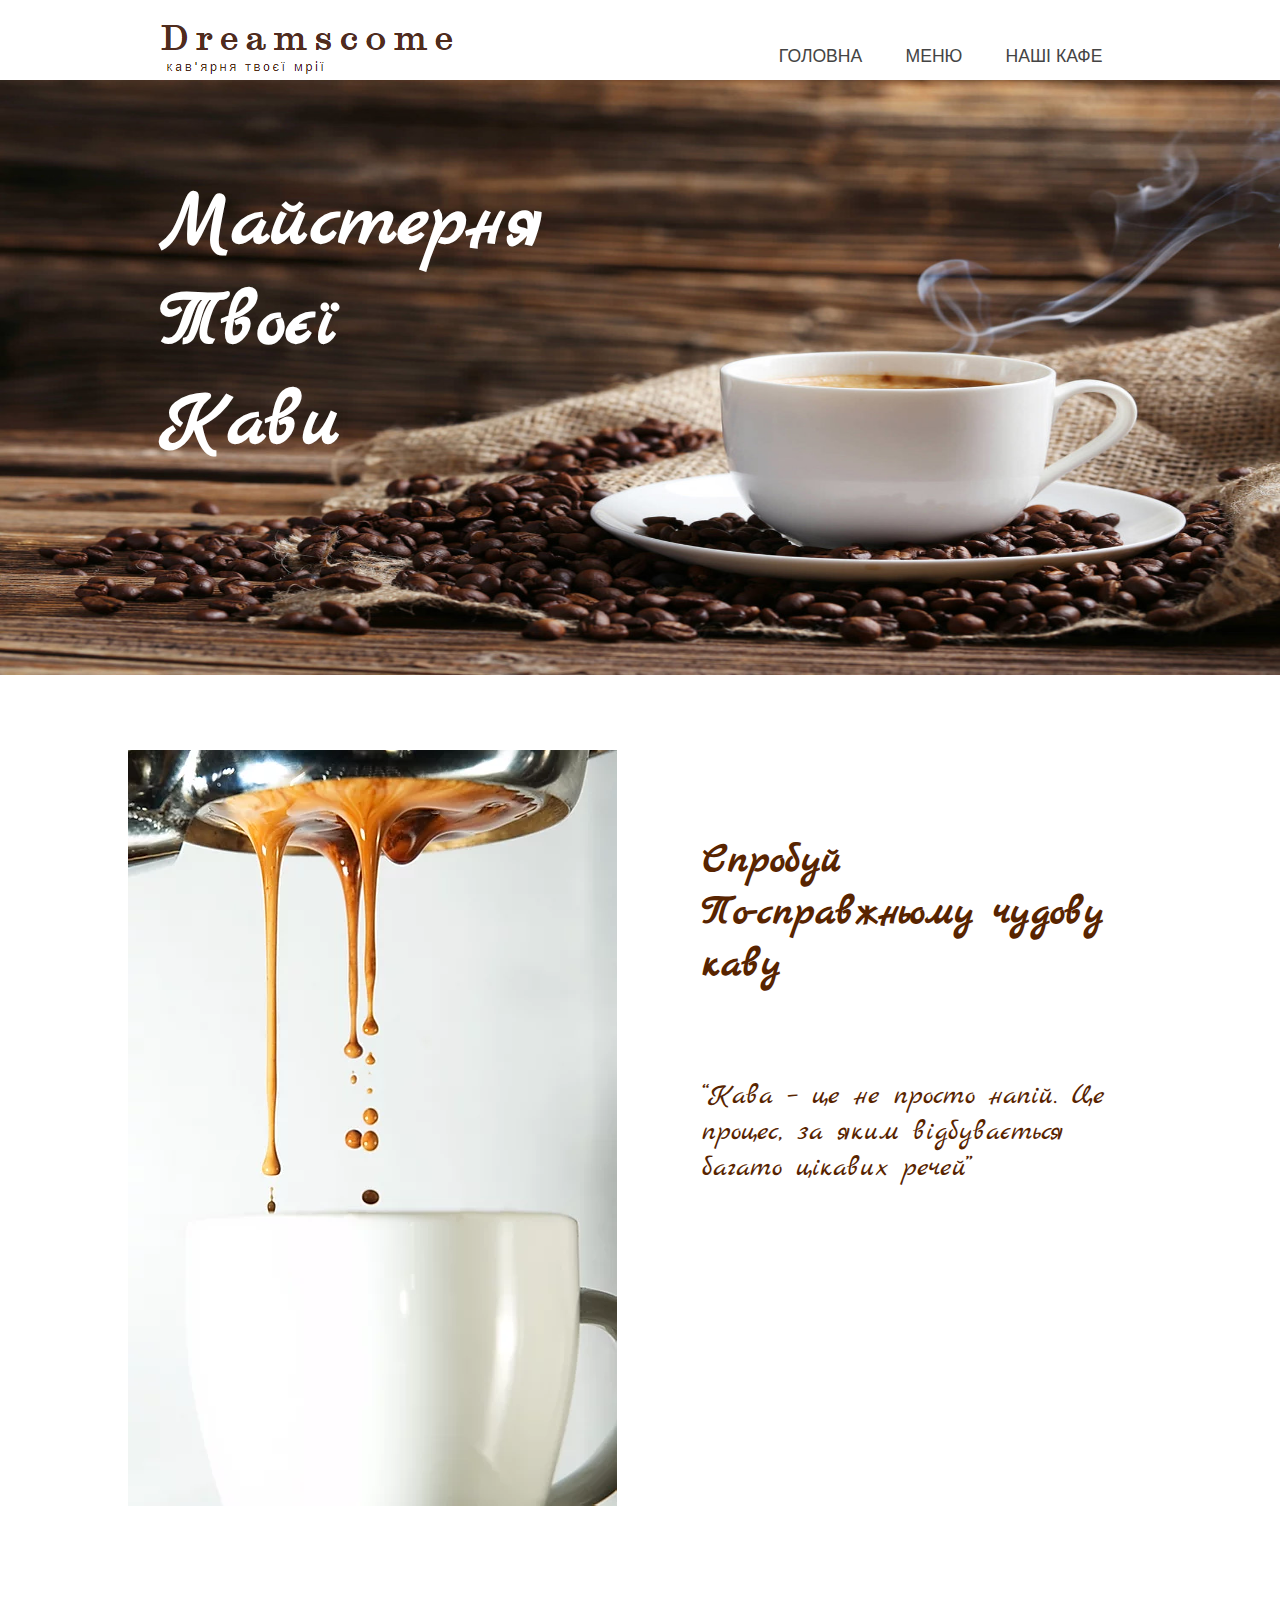
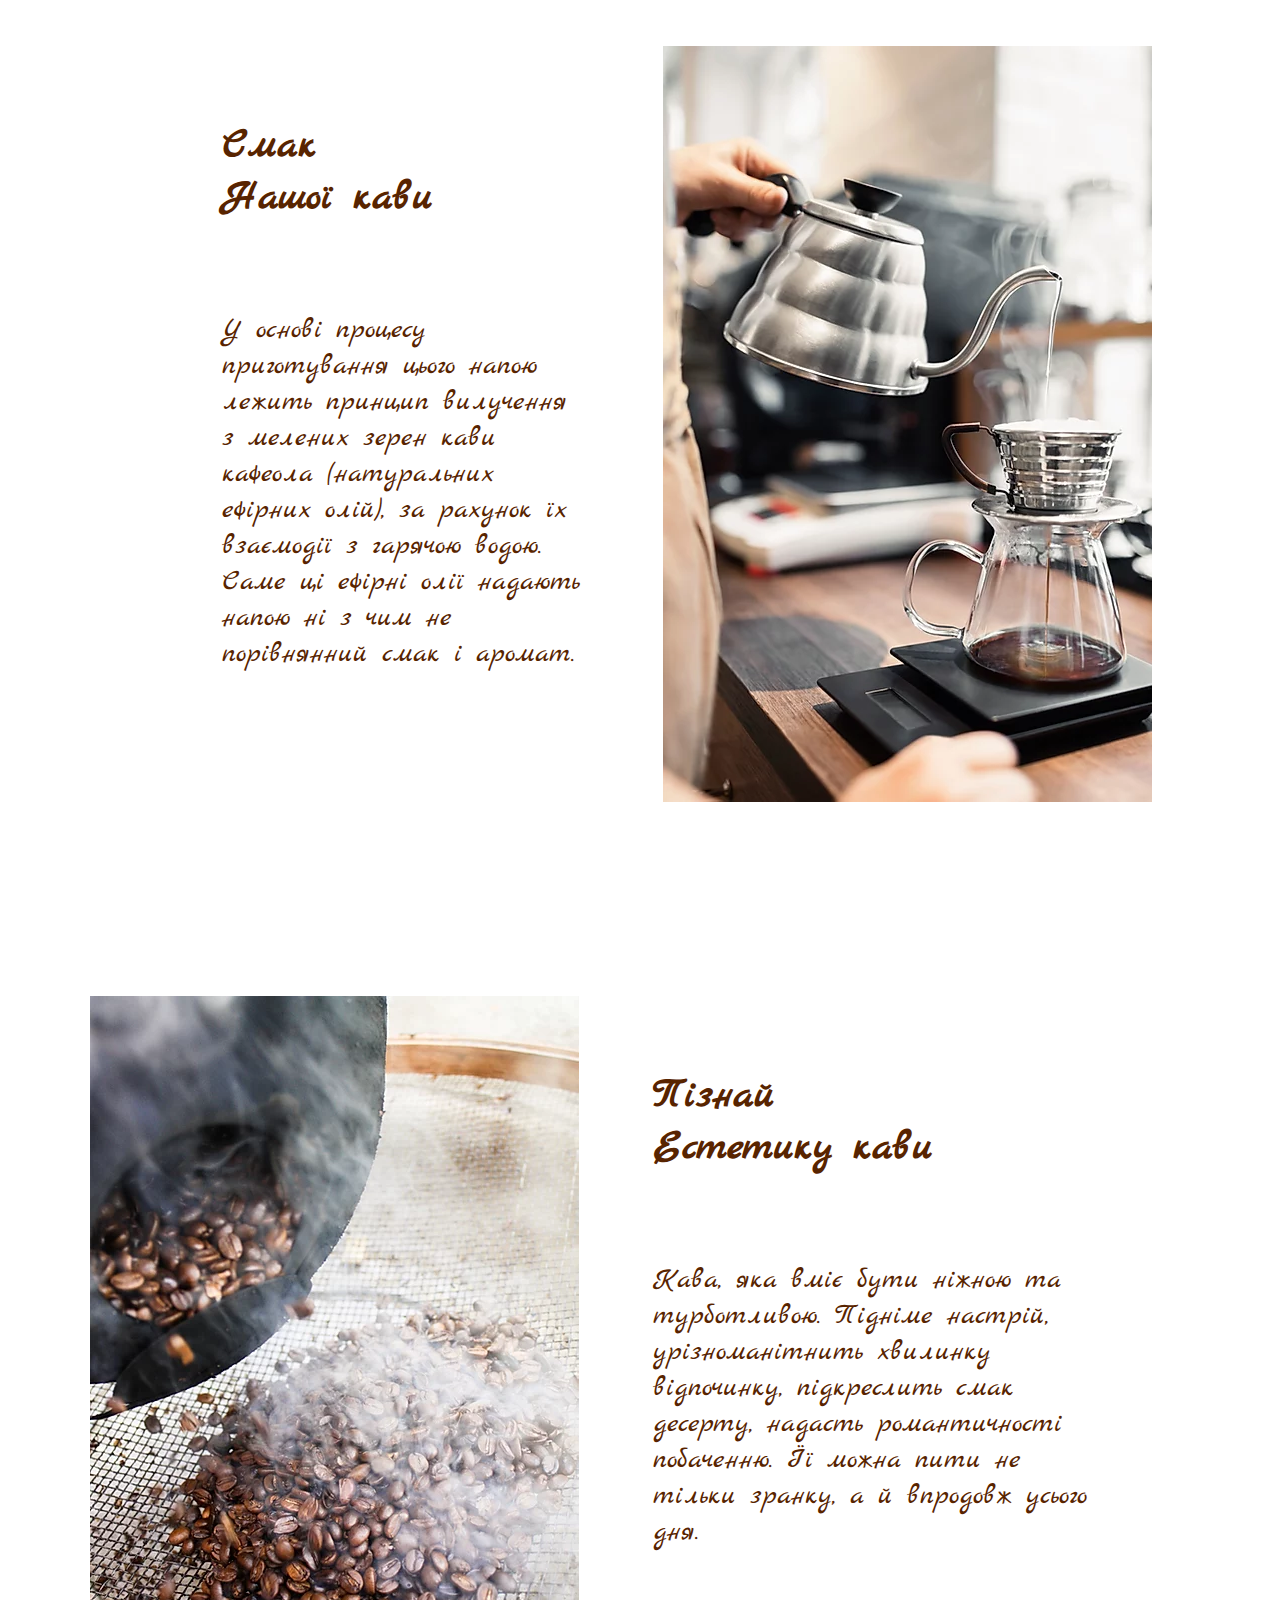
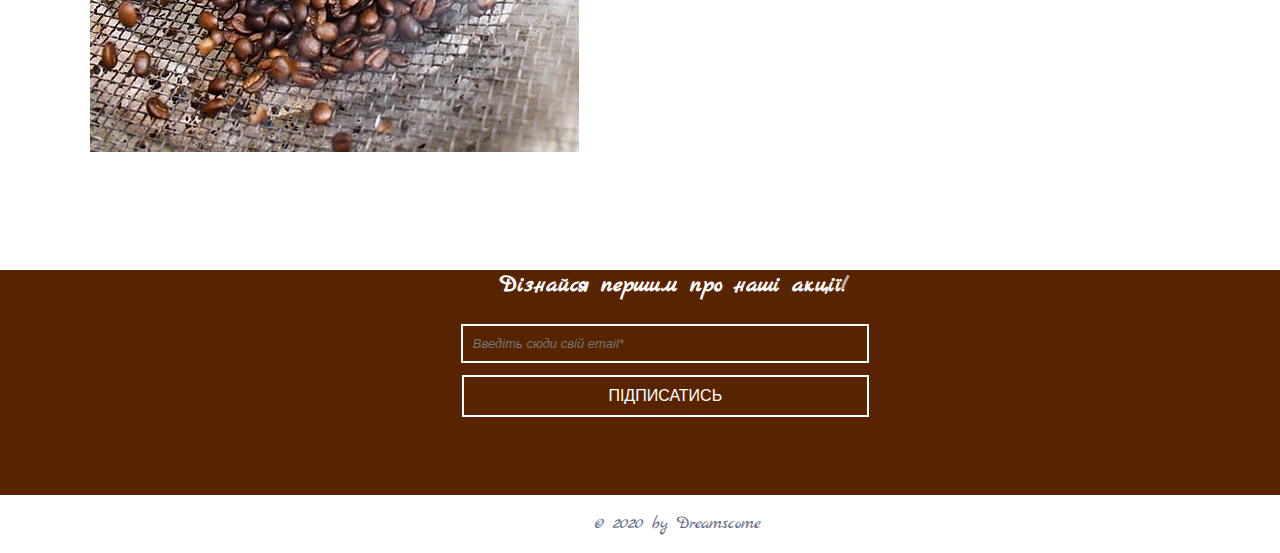
<file: index.html>
<!DOCTYPE html>
<html>
<html lang="ukr">

<head>

	<meta charset="UTF-8"/>
	<link rel="shortcut icon"  type="image/x-icon" href="images/favicon.ico">
	<title> Dreamscome</title>
	<link rel="stylesheet" href="styles/main_style.css">
		<link href="https://fonts.googleapis.com/css?family=Marck+Script&display=swap" rel="stylesheet">

</head>

<body>
	<header>
		<div class="wrap">
		<div class="header">
		<div class="logo">
			<a href=""><img src="images/logo.png" alt=""/></a>
		</div>
		<div class="nav">
			<ul>
				<li><a href="">Головна</a></li>
				<li><a href="menu.html">Меню</a></li>
				<li><a href="" class="submenu-link">Наші кафе</a>
					<ul class="submenu">
						<li><a href="https://www.google.com/maps/place/Kava+Vid+Stryyka/@49.2563454,23.8481758,17.5z/data=!4m8!1m2!2m1!1smap!3m4!1s0x473a6a1d00aa8d57:0x591923e80a9ff28!8m2!3d49.2568221!4d23.8481607">Львів</a></li>
 						<li><a href="https://www.google.com/maps/place/Kava+Vid+Stryyka/@49.2563454,23.8481758,17.5z/data=!4m8!1m2!2m1!1smap!3m4!1s0x473a6a1d00aa8d57:0x591923e80a9ff28!8m2!3d49.2568221!4d23.8481607">Стрий</a></li>
					</ul>
				</li>
			</ul>
		</div>
		</div>
		</div>
	</header>

	<section class="main">
		<div class="wrap">
		<div class="text">
			<h2>
				<br>Майстерня<br>
				Твоєї<br>
				Кави
			</h2>
		</div>
		</div>
	</section>

	<section class="first">
		<div class="foto1 " >
			<img src="images/second.png" alt=""/>
		</div>
		<div class="wrap">
		<div class="text_first" >
			<h1>
				Спробуй<br>
				По-справжньому чудову каву<br>
			</h1>
			<p>
				“Кава – це не просто напій. Це процес, за яким відбувається багато цікавих речей”
			</p>
		</div>
		</div>
	</section>

	<section class="second">
		<div class="foto2 " >
			<img src="images/third.png" alt=""/>
		</div>
		<div class="wrap">
		<div class="text_second" >
			<h1>
				Смак<br>
				Нашої кави<br>
			</h1>
			<p>
				У основі процесу приготування цього напою лежить принцип вилучення з мелених зерен кави кафеола (натуральних ефірних олій), за рахунок їх взаємодії з гарячою водою. Саме ці ефірні олії надають напою ні з чим не порівнянний смак і аромат.
			</p>
		</div>
		</div>
	</section>

	<section class="third">
		<div class="foto3 " >
			<img src="images/fourth.png" alt=""/>
		</div>
		<div class="wrap">
		<div class="text_third" >
			<h1>
				Пізнай<br>
				Естетику кави<br>
			</h1>
			<p>
				Кава, яка вміє бути ніжною та турботливою. Підніме настрій, урізноманітнить хвилинку відпочинку, підкреслить смак десерту, надасть романтичності побаченню. Її можна пити не тільки зранку, а й впродовж усього дня.
			</p>
		</div>
		</div>
	</section>

	<section id="contact">
		<div class="wrap_contact">
			<h3>Дізнайся першим про наші акції!</h3>
		<div class="contact-form">
		<form method="post" action="#">
			<input type="email" name="email" placeholder="Введіть сюди свій email*">
			<div class="clear"> </div>
			<span><input type="submit" name="submit" value="Підписатись"></span>
			<div class="clear"></div>
		</form>
		</div>
		</div>
	</section>

	<footer>
		<div class="foot">
			© 2020 by Dreamscome
		</div>
	</footer>

</body>

</html>
</file>
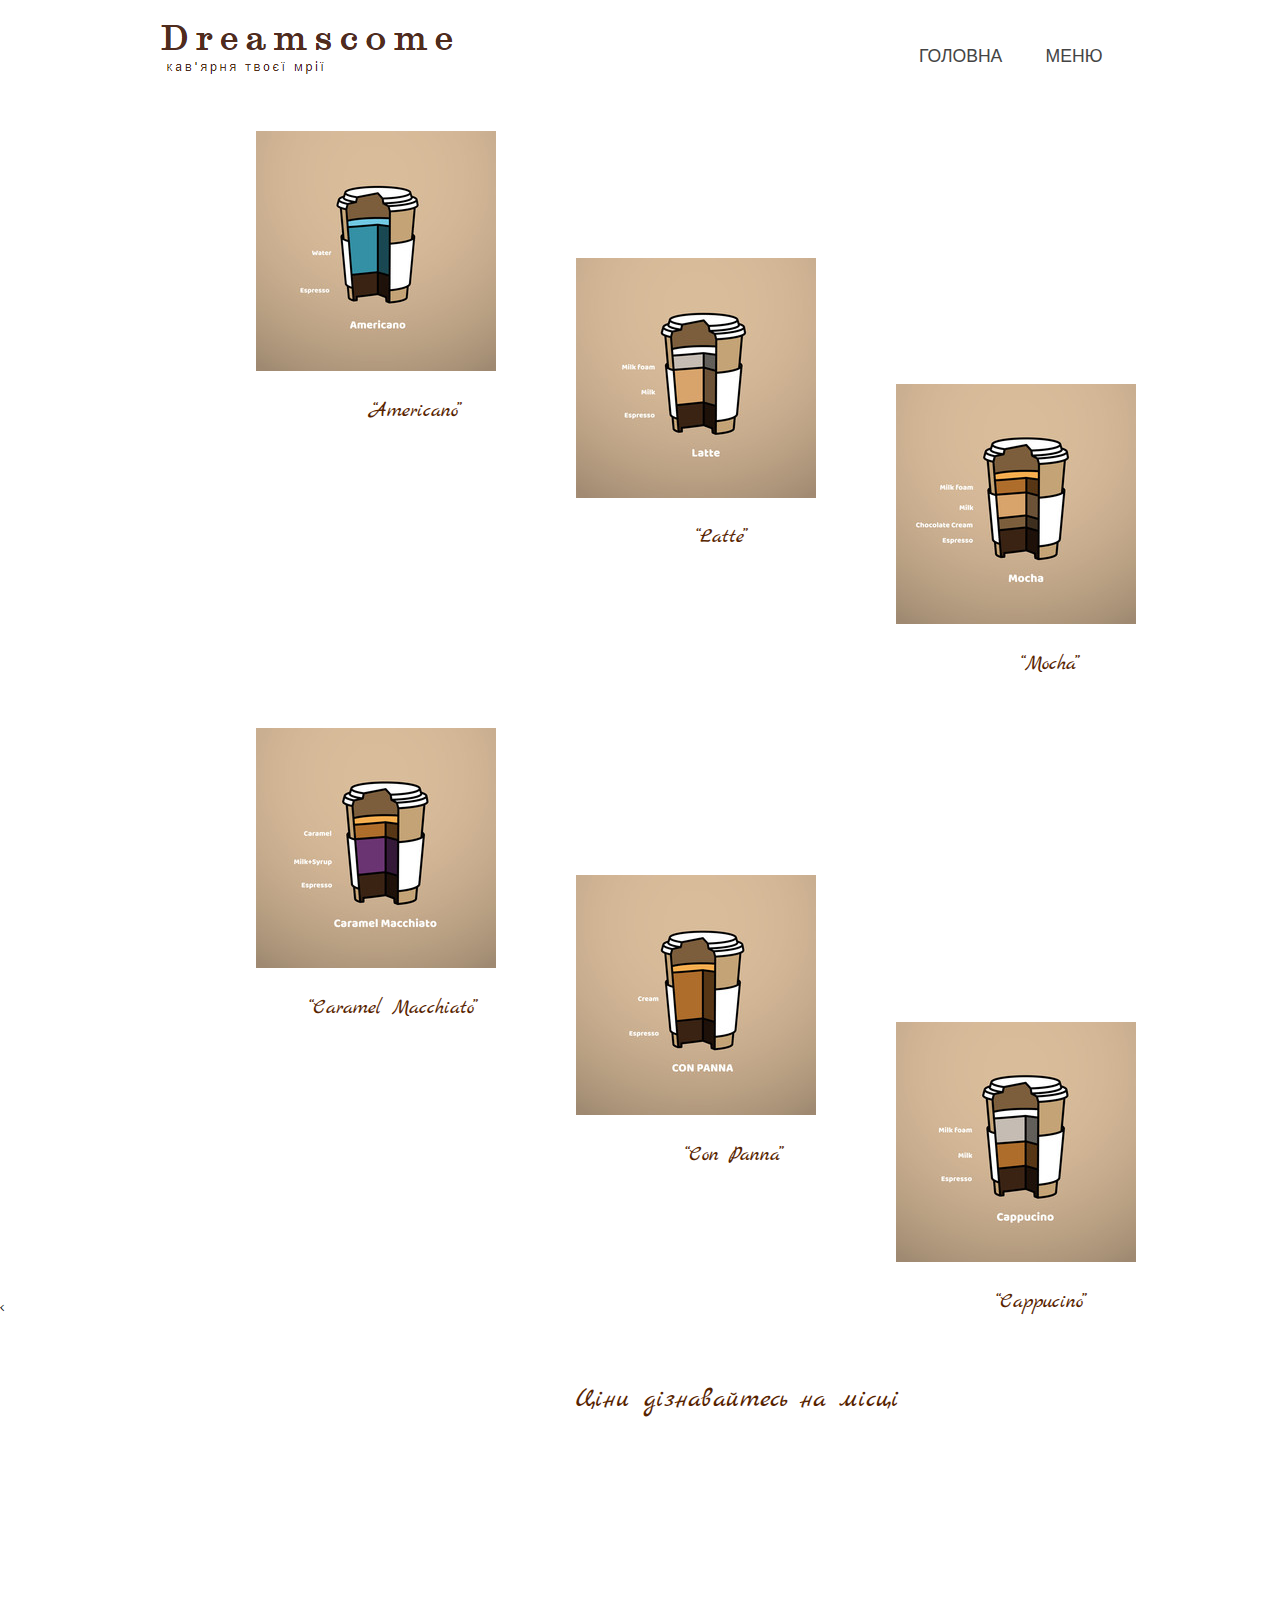
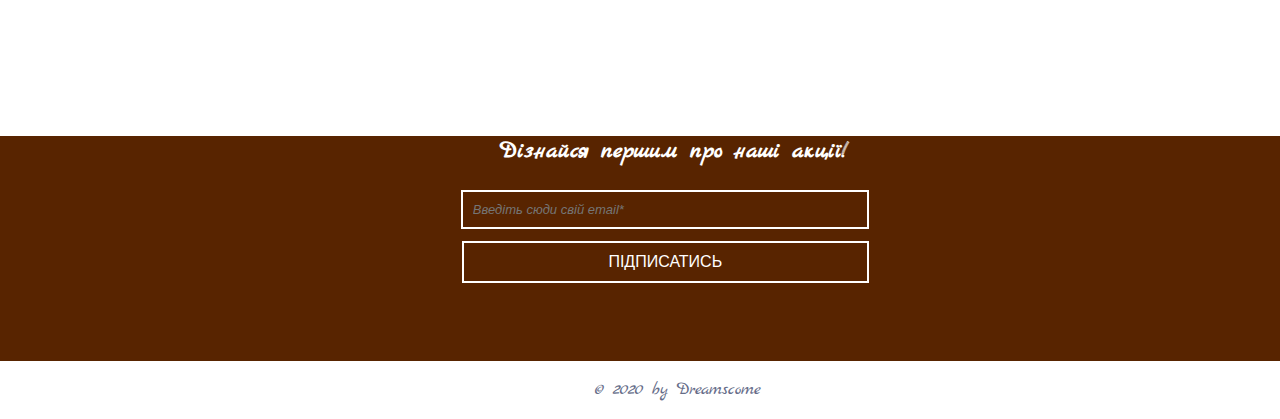
<file: menu.html>
<!DOCTYPE html>
<html>
<html lang="ukr">

<head>

	<meta charset="UTF-8"/>
	<link rel="shortcut icon"  type="image/x-icon" href="images/favicon.ico">
	<title> Dreamscome</title>
	<link rel="stylesheet" href="styles/main_style.css">
		<link href="https://fonts.googleapis.com/css?family=Marck+Script&display=swap" rel="stylesheet">

</head>

<body>
	<header>
		<div class="wrap">
		<div class="header">
		<div class="logo">
			<a href=""><img src="images/logo.png" alt=""/></a>
		</div>
		<div class="nav">
			<ul>
				<li><a href="index.html">Головна</a></li>
				<li><a href="">Меню</a></li>
			</ul>
		</div>
		</div>
		</div>
	</header>

  <section class="americanoc">
		<div class="americanof " >
			<img src="images/americano.jpg" alt=""/>
		</div>
    <div class="wrap">
    <div class="text_americano" >
      <p>
        “Americano”
      </p>
    </div>
    </div>
	</section>

  <section class="lattec">
		<div class="lattef " >
			<img src="images/latte.jpg" alt=""/>
		</div>
    <div class="wrap">
    <div class="text_latte" >
      <p>
        “Latte”
      </p>
    </div>
    </div>
	</section>

  <section class="mochac">
    <div class="mochaf " >
      <img src="images/mocha.jpg" alt=""/>
    </div>
    <div class="wrap">
    <div class="text_mocha" >
      <p>
        “Mocha”
      </p>
    </div>
    </div>
  </section>

  <section class="caramel_macchiatoc">
    <div class="caramel_macchiatof " >
      <img src="images/caramel_macchiato.jpg" alt=""/>
    </div>
    <div class="wrap">
    <div class="text_caramel_macchiato" >
      <p>
        “Caramel Macchiato”
      </p>
    </div>
    </div>
  </section>

  <section class="con_pannac">
    <div class="con_pannaf " >
      <img src="images/con_panna.jpg" alt=""/>
    </div>
    <div class="wrap">
    <div class="text_con_panna" >
      <p>
        “Con Panna”
      </p>
    </div>
    </div>
  </section>


    <section class="cappucinoc">
      <div class="cappucinof " >
        <img src="images/cappucino.jpg" alt=""/>
      </div>
      <div class="wrap">
      <div class="text_cappucino" >
        <p>
          “Cappucino”
        </p>
      </div>
      </div>
    </section>

  <section id="center_text">
      <<div class="wrap_center">
        <p>
          Ціни дізнавайтесь на місці
        </p>
      </div>
  </section>

	<section id="contact">
		<div class="wrap_contact">
			<h3>Дізнайся першим про наші акції!</h3>
		<div class="contact-form">
		<form method="post" action="#">
			<input type="email" name="email" placeholder="Введіть сюди свій email*">
			<div class="clear"> </div>
			<span><input type="submit" name="submit" value="Підписатись"></span>
			<div class="clear"></div>
		</form>
		</div>
		</div>
	</section>

	<footer>
		<div class="foot">
			© 2020 by Dreamscome
		</div>
	</footer>

</body>

</html>
</file>
<file: styles/main_style.css>
body {
	font-family: 'Marck Script', cursive;
	padding: 0;
	margin: 0;
}
div {
	box-sizing: border-box;
}

.wrap
{
  margin: 0 auto;
  width: 75%; /* відступи відносно вікна браузера */
}
.header{
  padding: 1.3em 0em; /* поля навколо тексту */
}
.logo{
  float: left; /* навколо  логотипа */
}
.logo a {
  display: block; /* перетворення в блочний */
}
.nav {
  float: right; /* обтікання логотипа */
}
.nav > ul > li {
  display:inline-block; /* у стрічко-блочний */
}

.nav > ul > li > a {
	text-decoration: none;
	display: block;
	font-family: 'Lato', sans-serif;
	font-size: 1.1em;
	text-transform: uppercase;
	padding: 0.5em 1em;
	color: #444;
	-webkit-transition: 0.9s; /* плавний перехід */
	-moz-transition: 0.9s;
	-o-transition: 0.9s;
	transition: 0.9s;
}
.nav > ul > li > a:hover {
  color: #fff;
  background: #d0a5a5;
}
/*_______________________*/
.main {
	background: url(../images/first.png) no-repeat;
	background-size: 100% 100%;
	margin-top: 3%;
}
.text {
  padding: 14% 0%;
}
.text h2 {
  color: #fff;
  font-size: 500% ;
  font-weight: 600;
  text-align: left;
  position: relative; /* позиціювання заголовка */
  margin-top: -140px;
}
/*_______________________*/
.first {
	margin: 7%;
	margin-left: 10%;
}
.foto1 {
    margin-top: -8%;
	float:left;
	margin-right: 8%;
}
.text_first  {
	margin-top: 20%;
	font-size: 130%;
	text-align: left;
	width: 110%;
	color: #582400	;
}
.text_first p {
  margin-top:10%;
  font-size: 140%;
  text-align: left;
  font-weight: 200;

}
/*_______________________*/
.second {
	margin: 7%;
	margin-right: 10%;
}
.foto2 {
	float:right;
	margin-top: -7%;
	margin-left: 7%;
}
.text_second  {
	margin-top:67%;
	font-size: 130%;
	text-align: left;
	width: 110%;
	color: #582400;
}
.text_second p {
  margin-top:10%;
  font-size: 140%;
  text-align: left;
  font-weight: 200;
}
/*_______________________*/
.third {
	margin: 7%;
	margin-right: 10%;
}
.foto3 {
	float:left;
	margin-top: -7%;
	margin-right: 7%;
}
.text_third  {
	margin-top:50%;
	font-size: 130%;
	text-align: left;
	width: 110%;
	color: #582400;
}
.text_third p {
  margin-top:10%;
  font-size: 140%;
  text-align: left;
  font-weight: 200;
}
/*_______________________*/
#contact {
	margin-top: 25%;
	height: 225px;
	background-color: #582400;
}
#contact h3{
	color:#fff;
	font-size: 150%;
	text-align: left;
	margin-left: 39%;
}
.contact-form input[type="email"] {
	padding: 10px;
	display: block;
	width: 30%;
	background:#582400;
	font-size: 0.8125em;
	float:left;
	margin-left: 36%;
	font-family: 'Lato', sans-serif;
	font-style: italic;
	border: 2px solid white;
}
.contact-form form input[type="submit"]
{
	font-family: 'Lato', sans-serif;
	color:#fff;
	width: 31.8%;
	padding: 10px;
	background: #582400;
	border: 2px solid white;
	display: block;
	-webkit-transition: all 0.3s ease-out;
	-moz-transition: all 0.3s ease-out;
	-ms-transition: all 0.3s ease-out;
	-o-transition: all 0.3s ease-out;
	transition: all 0.3s ease-out;
	cursor: pointer;
	font-size: 1em;
	text-transform: uppercase;
	float: left;
	margin-top: 4%;
	margin-left: -31.8%;
}
/*_______________________*/
footer {
   padding: 24px 0;
}
.foot {
   margin-left: 6%;
   font-size: 18px;
   line-height: 10px;
   color: #666d89;
   text-align: center;
}
/*_______________________*/
.americanoc {
	margin: 7%;
	margin-left: 20%;
}
.americano {
    margin-top: -8%;
	float:left;
	margin-right: 8%;
}
.text_americano  {
	margin-top:0%;
	font-size: 130%;
	text-align: left;
	width: 110%;
	color: #582400;
}
/*_______________________*/
.lattec {
	margin: -20%;
	margin-left: 45%;
}
.latte {
    margin-top: -8%;
	float:left;
	margin-right: 8%;
}
.text_latte {
	margin-top:0%;
	font-size: 130%;
	text-align: left;
	width: 110%;
	color: #582400;
}
/*_______________________*/
.mochac {
	margin: 7%;
	margin-left: 70%;
}
.mocha {
    margin-top: -8%;
	float:left;
	margin-right: 8%;
}
.text_mocha {
	margin-top:0%;
	margin-left:40%;
	font-size: 130%;
	text-align: left;
	width: 110%;
	color: #582400;
}
/*_______________________*/
.caramel_macchiatoc {
	margin: -3%;	
	margin-left: 20%;
}
.caramel_macchiato {
    margin-top: -8%;
	float:left;
	margin-right: 8%;
}
.text_caramel_macchiato {
	margin-top:0%;
	margin-left:-10%;
	font-size: 130%;
	text-align: left;
	width: 110%;
	color: #582400;
}
/*_______________________*/
.con_pannac {
	margin: -13%;
	margin-left: 45%;
}
.con_panna {
    margin-top: -8%;
	float:left;
	margin-right: 8%;
}
.text_con_panna {
	margin-top:0%;
	font-size: 130%;
	text-align: left;
	width: 110%;
	color: #582400;
}
/*_______________________*/
.cappucinoc {
	margin: -3%;
	margin-left: 70%;
}
.cappucino {
    margin-top: -8%;
	float:left;
	margin-right: 8%;
}
.text_cappucino {
	margin-top:0%;
	margin-left: 15%;
	font-size: 130%;
	text-align: left;
	width: 110%;
	color: #582400;
}
/*_______________________*/
.wrap_center {
	margin: 5%;
	margin-left: 45%;
	font-size: 170%;
	color: #582400;
}
/*_______________________*/
ul.submenu {
    display: none;
}
ul > li:hover > ul.submenu {
    display: block;
}
</file>
